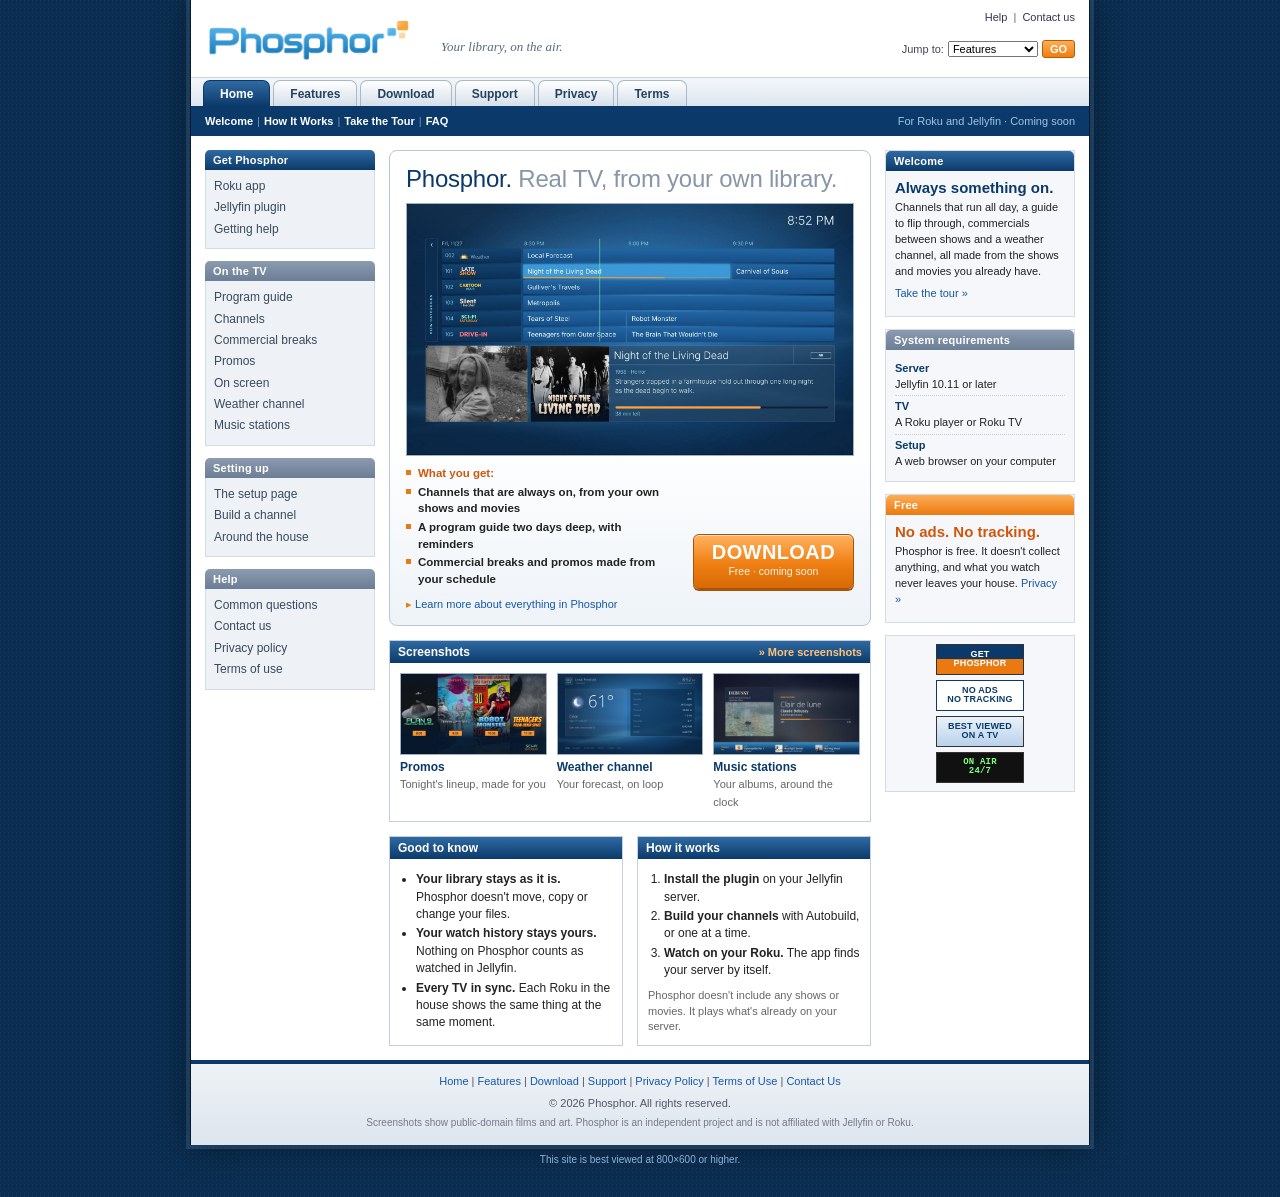
<file: index.html>
<!doctype html><html lang="en"><head><meta charset="utf-8"><meta name="viewport" content="width=device-width,initial-scale=1"><link rel="icon" href="favicon.png"><title>Phosphor: live TV from your Jellyfin library</title><meta name="description" content="Phosphor turns the shows and movies on your own Jellyfin server into live TV channels on Roku, with a program guide, commercial breaks, weather and music stations."><link rel="stylesheet" href="style.css?v=3"></head><body>
<div class="page">
  <div class="mast">
    <a href="./"><img src="logo_web.png" alt="Phosphor"></a>
    <span class="tag">Your library, on the air.</span>
    <div class="util"><a href="support.html">Help</a> &nbsp;|&nbsp; <a href="mailto:phosphorplugin@proton.me">Contact us</a></div>
    <div class="jumpto"><label for="jumpsel">Jump to:</label><select id="jumpsel"><option value="features.html">Features</option><option value="download.html">Download</option><option value="support.html">Support</option><option value="privacy.html">Privacy policy</option><option value="terms.html">Terms of use</option></select><button class="go" type="button" onclick="location.href=document.getElementById('jumpsel').value">GO</button></div>
  </div>
  <div class="tabs"><a class="on" href="./">Home</a><a href="features.html">Features</a><a href="download.html">Download</a><a href="support.html">Support</a><a href="privacy.html">Privacy</a><a href="terms.html">Terms</a></div>
  <div class="sub"><a href="./">Welcome</a><span>|</span><a href="./#how">How It Works</a><span>|</span><a href="features.html">Take the Tour</a><span>|</span><a href="support.html">FAQ</a><span class="date">For Roku and Jellyfin &middot; Coming soon</span></div>
  <div class="cols">
    <div>
      <div class="navbox"><div class="hd navy">Get Phosphor</div><ul><li><a href="download.html#roku">Roku app</a></li><li><a href="download.html#plugin">Jellyfin plugin</a></li><li><a href="support.html">Getting help</a></li></ul></div>
      <div class="navbox"><div class="hd">On the TV</div><ul><li><a href="features.html#guide">Program guide</a></li><li><a href="features.html#channels">Channels</a></li><li><a href="features.html#breaks">Commercial breaks</a></li><li><a href="features.html#promos">Promos</a></li><li><a href="features.html#onscreen">On screen</a></li><li><a href="features.html#weather">Weather channel</a></li><li><a href="features.html#music">Music stations</a></li></ul></div>
      <div class="navbox"><div class="hd">Setting up</div><ul><li><a href="features.html#setup">The setup page</a></li><li><a href="features.html#build">Build a channel</a></li><li><a href="features.html#home">Around the house</a></li></ul></div>
      <div class="navbox"><div class="hd">Help</div><ul><li><a href="support.html">Common questions</a></li><li><a href="mailto:phosphorplugin@proton.me">Contact us</a></li><li><a href="privacy.html">Privacy policy</a></li><li><a href="terms.html">Terms of use</a></li></ul></div>
    </div>
    <div>
      <div class="feature">
        <h1>Phosphor. <span>Real TV, from your own library.</span></h1>
        <img class="shot" src="shots/guide.jpg" alt="The Phosphor program guide on a TV">
        <div class="row">
          <ul class="bul">
            <li class="red">What you get:</li>
            <li>Channels that are always on, from your own shows and movies</li>
            <li>A program guide two days deep, with reminders</li>
            <li>Commercial breaks and promos made from your schedule</li>
          </ul>
          <a class="dl" href="download.html"><b>DOWNLOAD</b><small>Free &middot; coming soon</small></a>
        </div>
        <div class="more"><a href="features.html">Learn more about everything in Phosphor</a></div>
      </div>

      <div class="sec"><div class="bar">Screenshots <a href="features.html">More screenshots</a></div><div class="in thumbs">
        <div><img src="shots/promo-night.jpg" alt=""><b>Promos</b><span>Tonight's lineup, made for you</span></div>
        <div><img src="shots/weather.jpg" alt=""><b>Weather channel</b><span>Your forecast, on loop</span></div>
        <div><img src="shots/music.jpg" alt=""><b>Music stations</b><span>Your albums, around the clock</span></div>
      </div></div>

      <div class="two">
        <div class="sec"><div class="bar">Good to know</div><div class="in">
          <ul class="chk">
            <li><b>Your library stays as it is.</b> Phosphor doesn't move, copy or change your files.</li>
            <li><b>Your watch history stays yours.</b> Nothing on Phosphor counts as watched in Jellyfin.</li>
            <li><b>Every TV in sync.</b> Each Roku in the house shows the same thing at the same moment.</li>
          </ul>
        </div></div>
        <div class="sec" id="how"><div class="bar">How it works</div><div class="in">
          <ol class="chk">
            <li><b>Install the plugin</b> on your Jellyfin server.</li>
            <li><b>Build your channels</b> with Autobuild, or one at a time.</li>
            <li><b>Watch on your Roku.</b> The app finds your server by itself.</li>
          </ol>
          <p style="margin:8px 0 0;color:#666;font-size:11px">Phosphor doesn't include any shows or movies. It plays what's already on your server.</p>
        </div></div>
      </div>
    </div>
    <div>
      <div class="box"><div class="hd navy">Welcome</div><div class="in">
        <p class="big">Always something on.</p>
        <p>Channels that run all day, a guide to flip through, commercials between shows and a weather channel, all made from the shows and movies you already have.</p>
        <p><a href="features.html">Take the tour &raquo;</a></p></div></div>
      <div class="box"><div class="hd">System requirements</div><div class="in"><ul class="req">
        <li><b>Server</b>Jellyfin 10.11 or later</li><li><b>TV</b>A Roku player or Roku TV</li><li><b>Setup</b>A web browser on your computer</li></ul></div></div>
      <div class="box"><div class="hd orange">Free</div><div class="in"><p class="big" style="color:#d0560a">No ads. No tracking.</p><p>Phosphor is free. It doesn't collect anything, and what you watch never leaves your house. <a href="privacy.html">Privacy &raquo;</a></p></div></div>
      <div class="box"><div class="buttons">
        <span class="b88 a">GET<br>PHOSPHOR</span><span class="b88 b">NO ADS<br>NO TRACKING</span><span class="b88 c">BEST VIEWED<br>ON A TV</span><span class="b88 d">ON AIR<br>24/7</span></div></div>
    </div>
  </div>
  <div class="foot">
    <div class="links"><a href="./">Home</a> | <a href="features.html">Features</a> | <a href="download.html">Download</a> | <a href="support.html">Support</a> | <a href="privacy.html">Privacy Policy</a> | <a href="terms.html">Terms of Use</a> | <a href="mailto:phosphorplugin@proton.me">Contact Us</a></div>
    &copy; 2026 Phosphor. All rights reserved.
    <small>Screenshots show public-domain films and art. Phosphor is an independent project and is not affiliated with Jellyfin or Roku.</small>
  </div>
</div>
<div class="below">This site is best viewed at 800&times;600 or higher.</div>
<script src="zoom.js?v=3"></script>
</body></html>
</file>
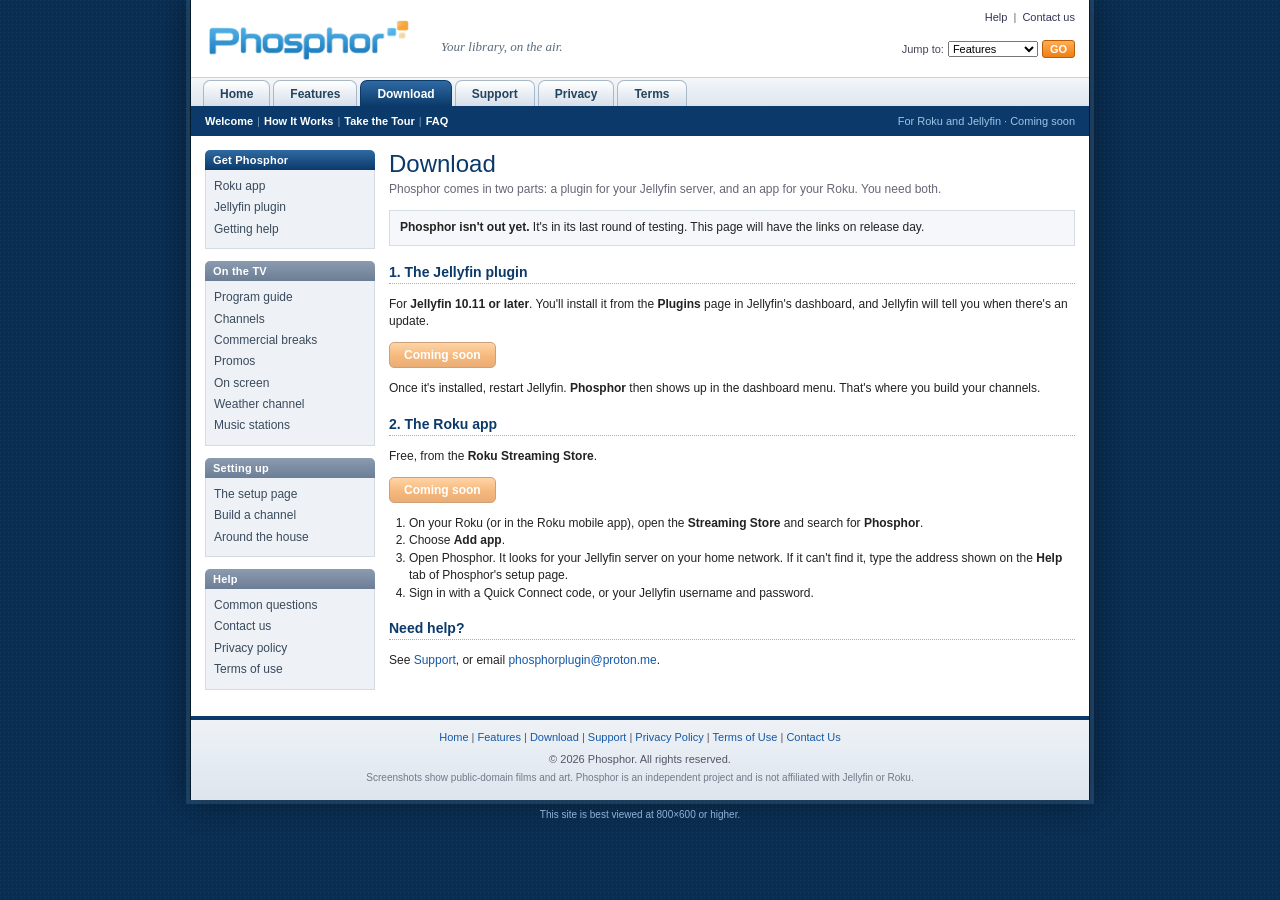
<file: download.html>
<!doctype html><html lang="en"><head><meta charset="utf-8"><meta name="viewport" content="width=device-width,initial-scale=1"><link rel="icon" href="favicon.png"><title>Download Phosphor</title><link rel="stylesheet" href="style.css?v=3"></head><body>
<div class="page">
  <div class="mast">
    <a href="./"><img src="logo_web.png" alt="Phosphor"></a>
    <span class="tag">Your library, on the air.</span>
    <div class="util"><a href="support.html">Help</a> &nbsp;|&nbsp; <a href="mailto:phosphorplugin@proton.me">Contact us</a></div>
    <div class="jumpto"><label for="jumpsel">Jump to:</label><select id="jumpsel"><option value="features.html">Features</option><option value="download.html">Download</option><option value="support.html">Support</option><option value="privacy.html">Privacy policy</option><option value="terms.html">Terms of use</option></select><button class="go" type="button" onclick="location.href=document.getElementById('jumpsel').value">GO</button></div>
  </div>
  <div class="tabs"><a href="./">Home</a><a href="features.html">Features</a><a class="on" href="download.html">Download</a><a href="support.html">Support</a><a href="privacy.html">Privacy</a><a href="terms.html">Terms</a></div>
  <div class="sub"><a href="./">Welcome</a><span>|</span><a href="./#how">How It Works</a><span>|</span><a href="features.html">Take the Tour</a><span>|</span><a href="support.html">FAQ</a><span class="date">For Roku and Jellyfin &middot; Coming soon</span></div>
  <div class="cols inner">
    <div>
      <div class="navbox"><div class="hd navy">Get Phosphor</div><ul><li><a href="download.html#roku">Roku app</a></li><li><a href="download.html#plugin">Jellyfin plugin</a></li><li><a href="support.html">Getting help</a></li></ul></div>
      <div class="navbox"><div class="hd">On the TV</div><ul><li><a href="features.html#guide">Program guide</a></li><li><a href="features.html#channels">Channels</a></li><li><a href="features.html#breaks">Commercial breaks</a></li><li><a href="features.html#promos">Promos</a></li><li><a href="features.html#onscreen">On screen</a></li><li><a href="features.html#weather">Weather channel</a></li><li><a href="features.html#music">Music stations</a></li></ul></div>
      <div class="navbox"><div class="hd">Setting up</div><ul><li><a href="features.html#setup">The setup page</a></li><li><a href="features.html#build">Build a channel</a></li><li><a href="features.html#home">Around the house</a></li></ul></div>
      <div class="navbox"><div class="hd">Help</div><ul><li><a href="support.html">Common questions</a></li><li><a href="mailto:phosphorplugin@proton.me">Contact us</a></li><li><a href="privacy.html">Privacy policy</a></li><li><a href="terms.html">Terms of use</a></li></ul></div>
    </div>
    <div class="content">

<h1>Download</h1>
<p class="meta">Phosphor comes in two parts: a plugin for your Jellyfin server, and an app for your Roku. You need both.</p>
<div class="card"><p style="margin:0"><strong>Phosphor isn't out yet.</strong> It's in its last round of testing. This page will have the links on release day.</p></div>

<h2 id="plugin">1. The Jellyfin plugin</h2>
<p>For <strong>Jellyfin 10.11 or later</strong>. You'll install it from the <strong>Plugins</strong> page in Jellyfin's dashboard, and Jellyfin will tell you when there's an update.</p>
<p><span class="btn" style="opacity:.55;cursor:default">Coming soon</span></p>
<p>Once it's installed, restart Jellyfin. <strong>Phosphor</strong> then shows up in the dashboard menu. That's where you build your channels.</p>

<h2 id="roku">2. The Roku app</h2>
<p>Free, from the <strong>Roku Streaming Store</strong>.</p>
<p><span class="btn" style="opacity:.55;cursor:default">Coming soon</span></p>
<ol class="step-note">
<li>On your Roku (or in the Roku mobile app), open the <strong>Streaming Store</strong> and search for <strong>Phosphor</strong>.</li>
<li>Choose <strong>Add app</strong>.</li>
<li>Open Phosphor. It looks for your Jellyfin server on your home network. If it can't find it, type the address shown on the <strong>Help</strong> tab of Phosphor's setup page.</li>
<li>Sign in with a Quick Connect code, or your Jellyfin username and password.</li>
</ol>

<h2>Need help?</h2>
<p>See <a href="support.html">Support</a>, or email <a href="mailto:phosphorplugin@proton.me">phosphorplugin@proton.me</a>.</p>

    </div>
  </div>
  <div class="foot">
    <div class="links"><a href="./">Home</a> | <a href="features.html">Features</a> | <a href="download.html">Download</a> | <a href="support.html">Support</a> | <a href="privacy.html">Privacy Policy</a> | <a href="terms.html">Terms of Use</a> | <a href="mailto:phosphorplugin@proton.me">Contact Us</a></div>
    &copy; 2026 Phosphor. All rights reserved.
    <small>Screenshots show public-domain films and art. Phosphor is an independent project and is not affiliated with Jellyfin or Roku.</small>
  </div>
</div>
<div class="below">This site is best viewed at 800&times;600 or higher.</div>
<script src="zoom.js?v=3"></script>
</body></html>
</file>
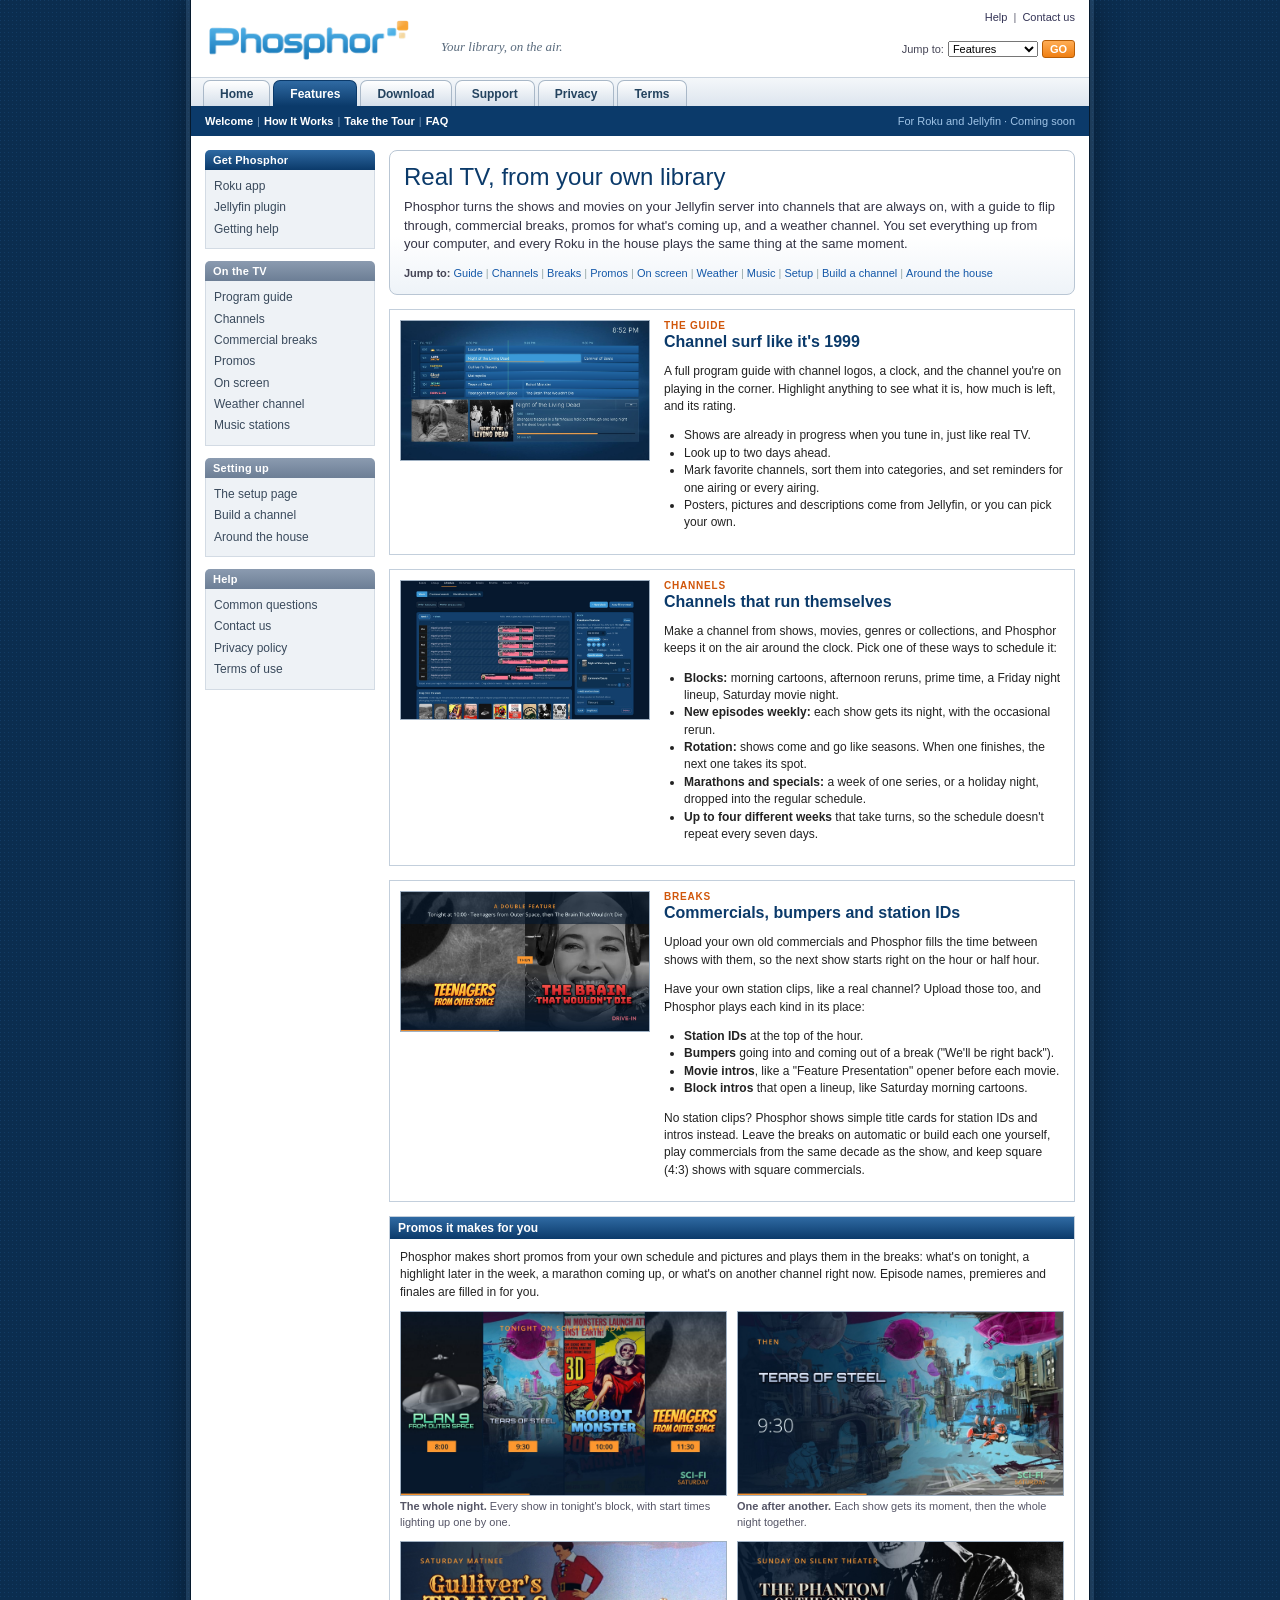
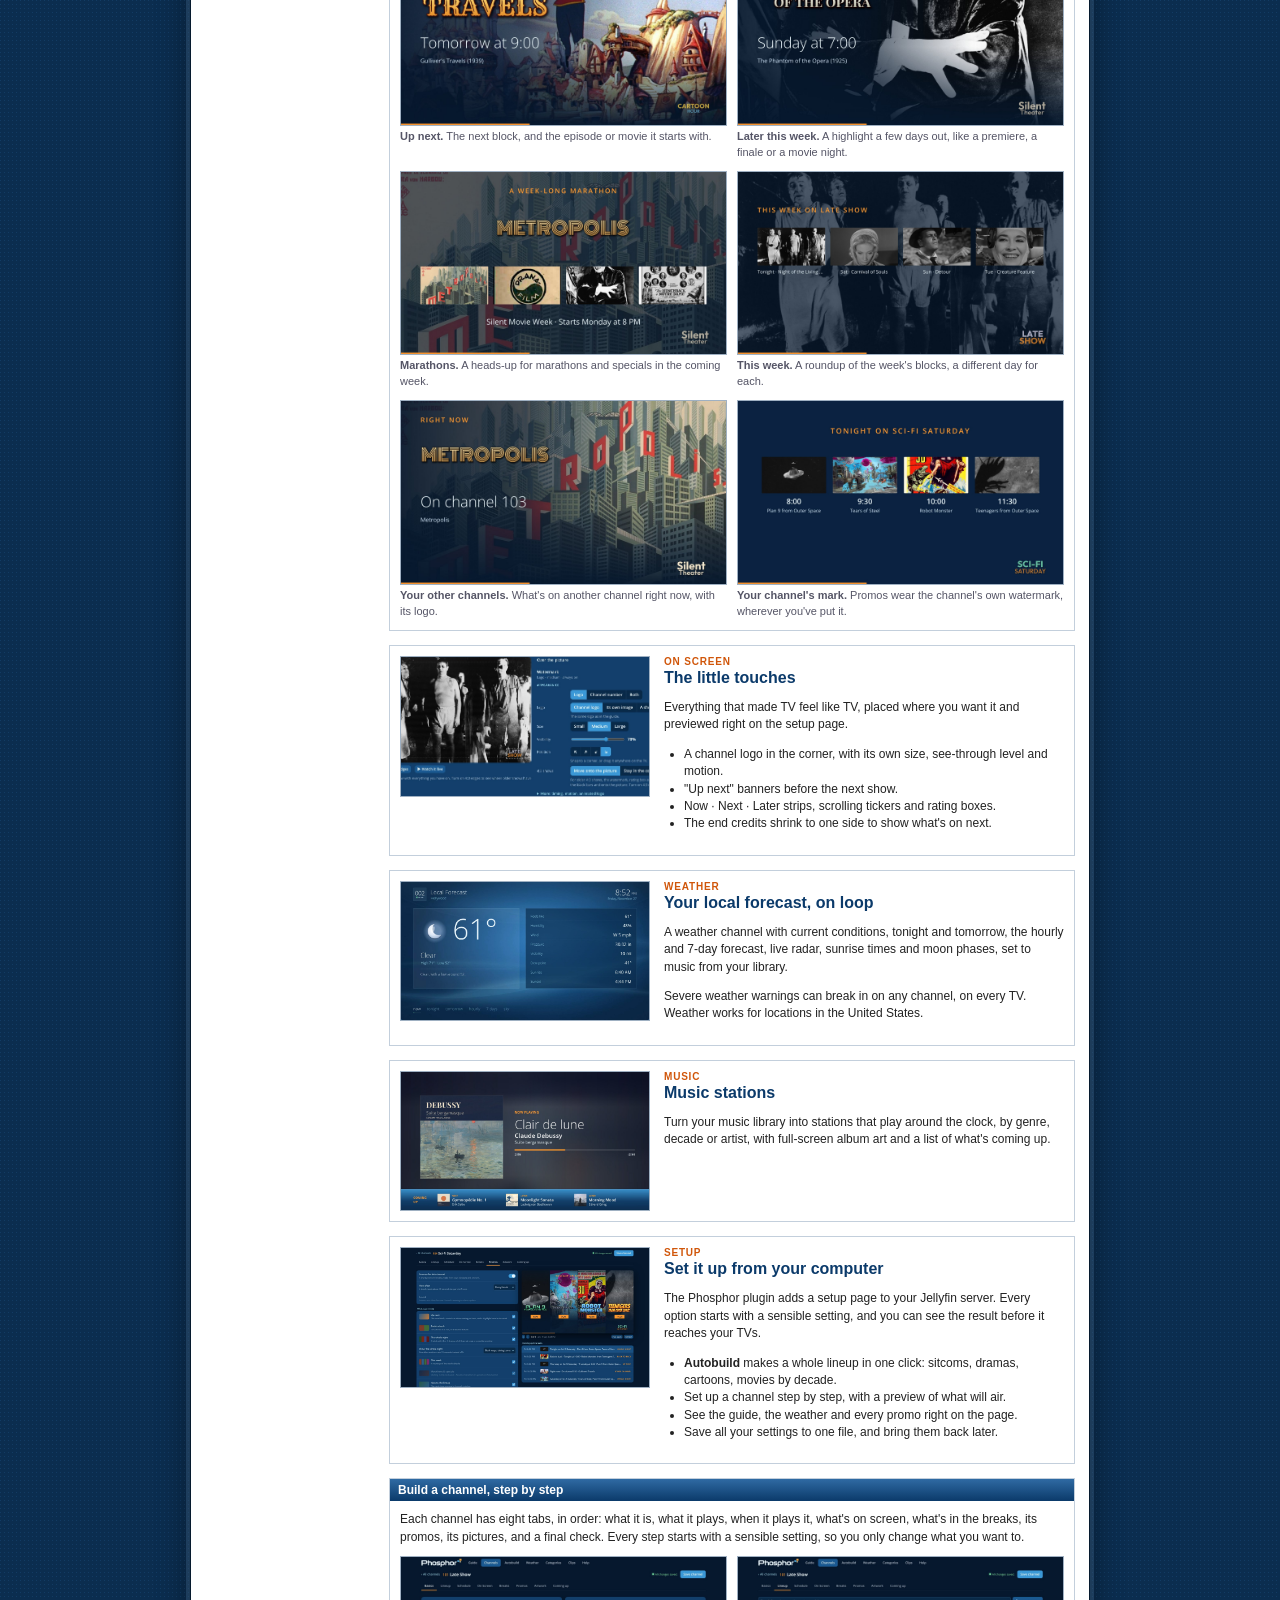
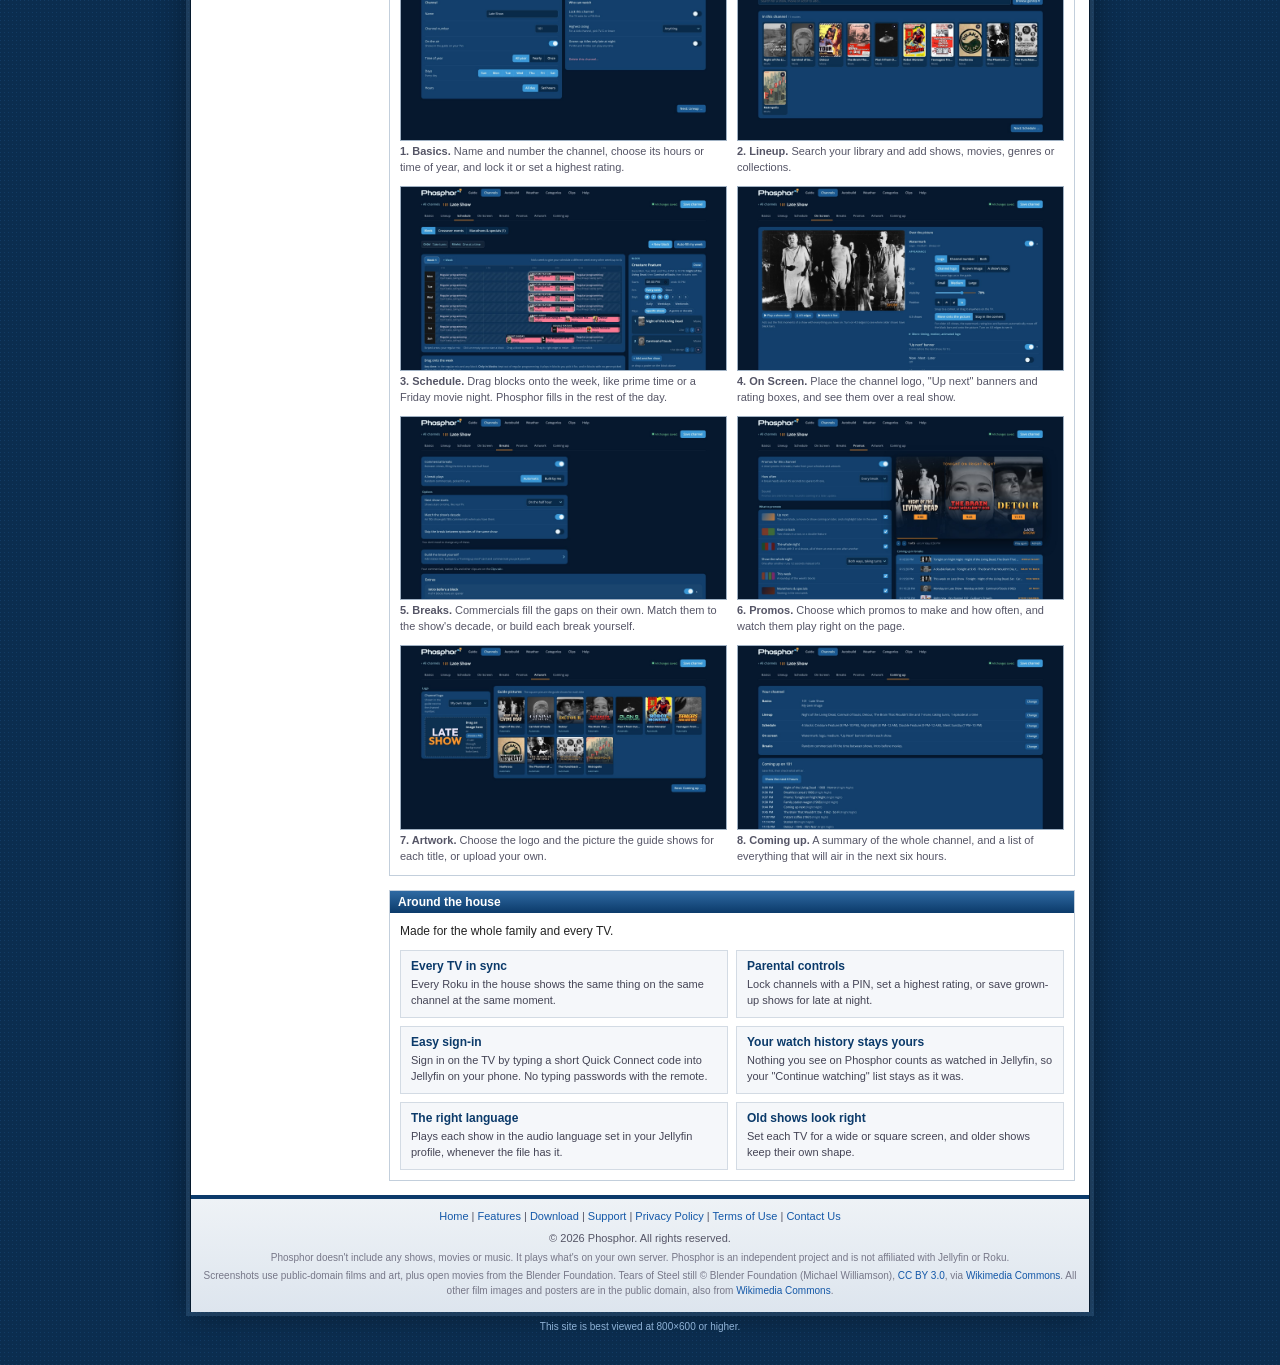
<file: features.html>
<!doctype html><html lang="en"><head><meta charset="utf-8"><meta name="viewport" content="width=device-width,initial-scale=1"><link rel="icon" href="favicon.png"><title>Phosphor features: live TV from your Jellyfin library</title><meta name="description" content="Everything Phosphor does: a real program guide, channels and blocks, commercial breaks and promos, weather, music stations and more, all from the shows and movies on your own Jellyfin server."><link rel="stylesheet" href="style.css?v=3"></head><body>
<div class="page">
  <div class="mast">
    <a href="./"><img src="logo_web.png" alt="Phosphor"></a>
    <span class="tag">Your library, on the air.</span>
    <div class="util"><a href="support.html">Help</a> &nbsp;|&nbsp; <a href="mailto:phosphorplugin@proton.me">Contact us</a></div>
    <div class="jumpto"><label for="jumpsel">Jump to:</label><select id="jumpsel"><option value="features.html">Features</option><option value="download.html">Download</option><option value="support.html">Support</option><option value="privacy.html">Privacy policy</option><option value="terms.html">Terms of use</option></select><button class="go" type="button" onclick="location.href=document.getElementById('jumpsel').value">GO</button></div>
  </div>
  <div class="tabs"><a href="./">Home</a><a class="on" href="features.html">Features</a><a href="download.html">Download</a><a href="support.html">Support</a><a href="privacy.html">Privacy</a><a href="terms.html">Terms</a></div>
  <div class="sub"><a href="./">Welcome</a><span>|</span><a href="./#how">How It Works</a><span>|</span><a href="features.html">Take the Tour</a><span>|</span><a href="support.html">FAQ</a><span class="date">For Roku and Jellyfin &middot; Coming soon</span></div>
  <div class="cols inner">
    <div>
      <div class="navbox"><div class="hd navy">Get Phosphor</div><ul><li><a href="download.html#roku">Roku app</a></li><li><a href="download.html#plugin">Jellyfin plugin</a></li><li><a href="support.html">Getting help</a></li></ul></div>
      <div class="navbox"><div class="hd">On the TV</div><ul><li><a href="features.html#guide">Program guide</a></li><li><a href="features.html#channels">Channels</a></li><li><a href="features.html#breaks">Commercial breaks</a></li><li><a href="features.html#promos">Promos</a></li><li><a href="features.html#onscreen">On screen</a></li><li><a href="features.html#weather">Weather channel</a></li><li><a href="features.html#music">Music stations</a></li></ul></div>
      <div class="navbox"><div class="hd">Setting up</div><ul><li><a href="features.html#setup">The setup page</a></li><li><a href="features.html#build">Build a channel</a></li><li><a href="features.html#home">Around the house</a></li></ul></div>
      <div class="navbox"><div class="hd">Help</div><ul><li><a href="support.html">Common questions</a></li><li><a href="mailto:phosphorplugin@proton.me">Contact us</a></li><li><a href="privacy.html">Privacy policy</a></li><li><a href="terms.html">Terms of use</a></li></ul></div>
    </div>
    <div class="content">


<section class="top">
<div class="eyebrow">Features</div>
<h1>Real TV, from your own library</h1>
<p class="lead">Phosphor turns the shows and movies on your Jellyfin server into channels that are always on, with a guide to flip through, commercial breaks, promos for what's coming up, and a weather channel. You set everything up from your computer, and every Roku in the house plays the same thing at the same moment.</p>
<div class="jump"><a href="#guide">Guide</a><a href="#channels">Channels</a><a href="#breaks">Breaks</a><a href="#promos">Promos</a><a href="#onscreen">On screen</a><a href="#weather">Weather</a><a href="#music">Music</a><a href="#setup">Setup</a><a href="#build">Build a channel</a><a href="#home">Around the house</a></div>
</section>

<div class="feat sect" id="guide"><img class="shot" src="shots/guide.jpg" alt="The Phosphor program guide, with Night of the Living Dead highlighted and the channel playing in the corner" loading="lazy"><div>
<div class="eyebrow">The guide</div><h2>Channel surf like it's 1999</h2>
<p>A full program guide with channel logos, a clock, and the channel you're on playing in the corner. Highlight anything to see what it is, how much is left, and its rating.</p>
<ul><li>Shows are already in progress when you tune in, just like real TV.</li><li>Look up to two days ahead.</li><li>Mark favorite channels, sort them into categories, and set reminders for one airing or every airing.</li><li>Posters, pictures and descriptions come from Jellyfin, or you can pick your own.</li></ul></div></div>

<div class="feat flip sect" id="channels"><img class="shot" src="shots/setup-schedule.jpg" alt="A channel's week of blocks on the setup page" loading="lazy"><div>
<div class="eyebrow">Channels</div><h2>Channels that run themselves</h2>
<p>Make a channel from shows, movies, genres or collections, and Phosphor keeps it on the air around the clock. Pick one of these ways to schedule it:</p>
<ul><li><strong>Blocks:</strong> morning cartoons, afternoon reruns, prime time, a Friday night lineup, Saturday movie night.</li><li><strong>New episodes weekly:</strong> each show gets its night, with the occasional rerun.</li><li><strong>Rotation:</strong> shows come and go like seasons. When one finishes, the next one takes its spot.</li><li><strong>Marathons and specials:</strong> a week of one series, or a holiday night, dropped into the regular schedule.</li><li><strong>Up to four different weeks</strong> that take turns, so the schedule doesn't repeat every seven days.</li></ul></div></div>

<div class="feat sect" id="breaks"><img class="shot" src="shots/promo-pair.jpg" alt="A double feature promo in a commercial break" loading="lazy"><div>
<div class="eyebrow">Breaks</div><h2>Commercials, bumpers and station IDs</h2>
<p>Upload your own old commercials and Phosphor fills the time between shows with them, so the next show starts right on the hour or half hour.</p>
<p>Have your own station clips, like a real channel? Upload those too, and Phosphor plays each kind in its place:</p>
<ul><li><strong>Station IDs</strong> at the top of the hour.</li><li><strong>Bumpers</strong> going into and coming out of a break ("We'll be right back").</li><li><strong>Movie intros</strong>, like a "Feature Presentation" opener before each movie.</li><li><strong>Block intros</strong> that open a lineup, like Saturday morning cartoons.</li></ul>
<p>No station clips? Phosphor shows simple title cards for station IDs and intros instead. Leave the breaks on automatic or build each one yourself, play commercials from the same decade as the show, and keep square (4:3) shows with square commercials.</p></div></div>

<section class="sect" id="promos"><h2>Promos it makes for you</h2><p class="c">Phosphor makes short promos from your own schedule and pictures and plays them in the breaks: what's on tonight, a highlight later in the week, a marathon coming up, or what's on another channel right now. Episode names, premieres and finales are filled in for you.</p>
<div class="gal">
<figure><img class="shot" src="shots/promo-night.jpg" alt="A promo showing four movies side by side, with their start times" loading="lazy"><figcaption><b>The whole night.</b> Every show in tonight's block, with start times lighting up one by one.</figcaption></figure>
<figure><img class="shot" src="shots/promo-roll.jpg" alt="A promo showing one movie of the night full screen, with its start time" loading="lazy"><figcaption><b>One after another.</b> Each show gets its moment, then the whole night together.</figcaption></figure>
<figure><img class="shot" src="shots/promo-tonight.jpg" alt="A promo for an animated movie coming on tomorrow at 9:00" loading="lazy"><figcaption><b>Up next.</b> The next block, and the episode or movie it starts with.</figcaption></figure>
<figure><img class="shot" src="shots/promo-later.jpg" alt="A promo for a silent movie coming on Sunday at 7:00" loading="lazy"><figcaption><b>Later this week.</b> A highlight a few days out, like a premiere, a finale or a movie night.</figcaption></figure>
<figure><img class="shot" src="shots/promo-marathon.jpg" alt="A promo for a week-long silent movie marathon" loading="lazy"><figcaption><b>Marathons.</b> A heads-up for marathons and specials in the coming week.</figcaption></figure>
<figure><img class="shot" src="shots/promo-week.jpg" alt="A promo listing the week's lineup" loading="lazy"><figcaption><b>This week.</b> A roundup of the week's blocks, a different day for each.</figcaption></figure>
<figure><img class="shot" src="shots/promo-cross.jpg" alt="A promo for the movie on channel 103 right now" loading="lazy"><figcaption><b>Your other channels.</b> What's on another channel right now, with its logo.</figcaption></figure>
<figure><img class="shot" src="shots/promo-rollend.jpg" alt="The end of a promo, with the night's lineup and times" loading="lazy"><figcaption><b>Your channel's mark.</b> Promos wear the channel's own watermark, wherever you've put it.</figcaption></figure>
</div></section>

<div class="feat flip sect" id="onscreen"><img class="shot" src="shots/setup-onscreen.jpg" alt="Watermark and banner settings for a channel" loading="lazy"><div>
<div class="eyebrow">On screen</div><h2>The little touches</h2>
<p>Everything that made TV feel like TV, placed where you want it and previewed right on the setup page.</p>
<ul><li>A channel logo in the corner, with its own size, see-through level and motion.</li><li>"Up next" banners before the next show.</li><li>Now · Next · Later strips, scrolling tickers and rating boxes.</li><li>The end credits shrink to one side to show what's on next.</li></ul></div></div>

<div class="feat sect" id="weather"><img class="shot" src="shots/weather.jpg" alt="The Phosphor weather channel showing current conditions" loading="lazy"><div>
<div class="eyebrow">Weather</div><h2>Your local forecast, on loop</h2>
<p>A weather channel with current conditions, tonight and tomorrow, the hourly and 7-day forecast, live radar, sunrise times and moon phases, set to music from your library.</p>
<p>Severe weather warnings can break in on any channel, on every TV. Weather works for locations in the United States.</p></div></div>

<div class="feat flip sect" id="music"><img class="shot" src="shots/music.jpg" alt="A classical music station playing, with its album art and what's coming up" loading="lazy"><div>
<div class="eyebrow">Music</div><h2>Music stations</h2>
<p>Turn your music library into stations that play around the clock, by genre, decade or artist, with full-screen album art and a list of what's coming up.</p></div></div>

<div class="feat sect" id="setup"><img class="shot" src="shots/setup-promos.jpg" alt="The Phosphor setup page, showing a channel's promo settings with a preview" loading="lazy"><div>
<div class="eyebrow">Setup</div><h2>Set it up from your computer</h2>
<p>The Phosphor plugin adds a setup page to your Jellyfin server. Every option starts with a sensible setting, and you can see the result before it reaches your TVs.</p>
<ul><li><strong>Autobuild</strong> makes a whole lineup in one click: sitcoms, dramas, cartoons, movies by decade.</li><li>Set up a channel step by step, with a preview of what will air.</li><li>See the guide, the weather and every promo right on the page.</li><li>Save all your settings to one file, and bring them back later.</li></ul></div></div>

<section class="sect" id="build"><h2>Build a channel, step by step</h2><p class="c">Each channel has eight tabs, in order: what it is, what it plays, when it plays it, what's on screen, what's in the breaks, its promos, its pictures, and a final check. Every step starts with a sensible setting, so you only change what you want to.</p>
<div class="gal">
<figure><img class="shot" src="shots/step-basics.jpg" alt="The Basics tab, with the channel name, number, hours and parental settings" loading="lazy"><figcaption><b>1. Basics.</b> Name and number the channel, choose its hours or time of year, and lock it or set a highest rating.</figcaption></figure>
<figure><img class="shot" src="shots/step-lineup.jpg" alt="The Lineup tab, with eleven movies in the channel" loading="lazy"><figcaption><b>2. Lineup.</b> Search your library and add shows, movies, genres or collections.</figcaption></figure>
<figure><img class="shot" src="shots/step-schedule.jpg" alt="The Schedule tab, with blocks placed on the week" loading="lazy"><figcaption><b>3. Schedule.</b> Drag blocks onto the week, like prime time or a Friday movie night. Phosphor fills in the rest of the day.</figcaption></figure>
<figure><img class="shot" src="shots/step-onscreen.jpg" alt="The On Screen tab, with the channel logo shown over a movie" loading="lazy"><figcaption><b>4. On Screen.</b> Place the channel logo, "Up next" banners and rating boxes, and see them over a real show.</figcaption></figure>
<figure><img class="shot" src="shots/step-breaks.jpg" alt="The Breaks tab, with commercial and intro settings" loading="lazy"><figcaption><b>5. Breaks.</b> Commercials fill the gaps on their own. Match them to the show's decade, or build each break yourself.</figcaption></figure>
<figure><img class="shot" src="shots/step-promos.jpg" alt="The Promos tab, playing a whole-night promo with the list of promos coming up" loading="lazy"><figcaption><b>6. Promos.</b> Choose which promos to make and how often, and watch them play right on the page.</figcaption></figure>
<figure><img class="shot" src="shots/step-artwork.jpg" alt="The Artwork tab, with the channel logo and a picture for each movie" loading="lazy"><figcaption><b>7. Artwork.</b> Choose the logo and the picture the guide shows for each title, or upload your own.</figcaption></figure>
<figure><img class="shot" src="shots/step-comingup.jpg" alt="The Coming up tab, with a summary of the channel and the next six hours" loading="lazy"><figcaption><b>8. Coming up.</b> A summary of the whole channel, and a list of everything that will air in the next six hours.</figcaption></figure>
</div></section>

<section class="sect" id="home"><h2>Around the house</h2><p class="c">Made for the whole family and every TV.</p>
<div class="grid">
<div class="tile"><h3>Every TV in sync</h3><p>Every Roku in the house shows the same thing on the same channel at the same moment.</p></div>
<div class="tile"><h3>Parental controls</h3><p>Lock channels with a PIN, set a highest rating, or save grown-up shows for late at night.</p></div>
<div class="tile"><h3>Easy sign-in</h3><p>Sign in on the TV by typing a short Quick Connect code into Jellyfin on your phone. No typing passwords with the remote.</p></div>
<div class="tile"><h3>Your watch history stays yours</h3><p>Nothing you see on Phosphor counts as watched in Jellyfin, so your "Continue watching" list stays as it was.</p></div>
<div class="tile"><h3>The right language</h3><p>Plays each show in the audio language set in your Jellyfin profile, whenever the file has it.</p></div>
<div class="tile"><h3>Old shows look right</h3><p>Set each TV for a wide or square screen, and older shows keep their own shape.</p></div>
</div></section>



    </div>
  </div>
  <div class="foot">
    <div class="links"><a href="./">Home</a> | <a href="features.html">Features</a> | <a href="download.html">Download</a> | <a href="support.html">Support</a> | <a href="privacy.html">Privacy Policy</a> | <a href="terms.html">Terms of Use</a> | <a href="mailto:phosphorplugin@proton.me">Contact Us</a></div>
    &copy; 2026 Phosphor. All rights reserved.
    <small>Phosphor doesn't include any shows, movies or music. It plays what's on your own server. Phosphor is an independent project and is not affiliated with Jellyfin or Roku.</small>
    <small>Screenshots use public-domain films and art, plus open movies from the Blender Foundation. Tears of Steel still &copy; Blender Foundation (Michael Williamson), <a href="https://creativecommons.org/licenses/by/3.0/">CC BY 3.0</a>, via <a href="https://commons.wikimedia.org/wiki/File:Blendertof3.jpg">Wikimedia Commons</a>. All other film images and posters are in the public domain, also from <a href="https://commons.wikimedia.org/">Wikimedia Commons</a>.</small>
  </div>
</div>
<div class="below">This site is best viewed at 800&times;600 or higher.</div>
<script src="zoom.js?v=3"></script>
</body></html>
</file>
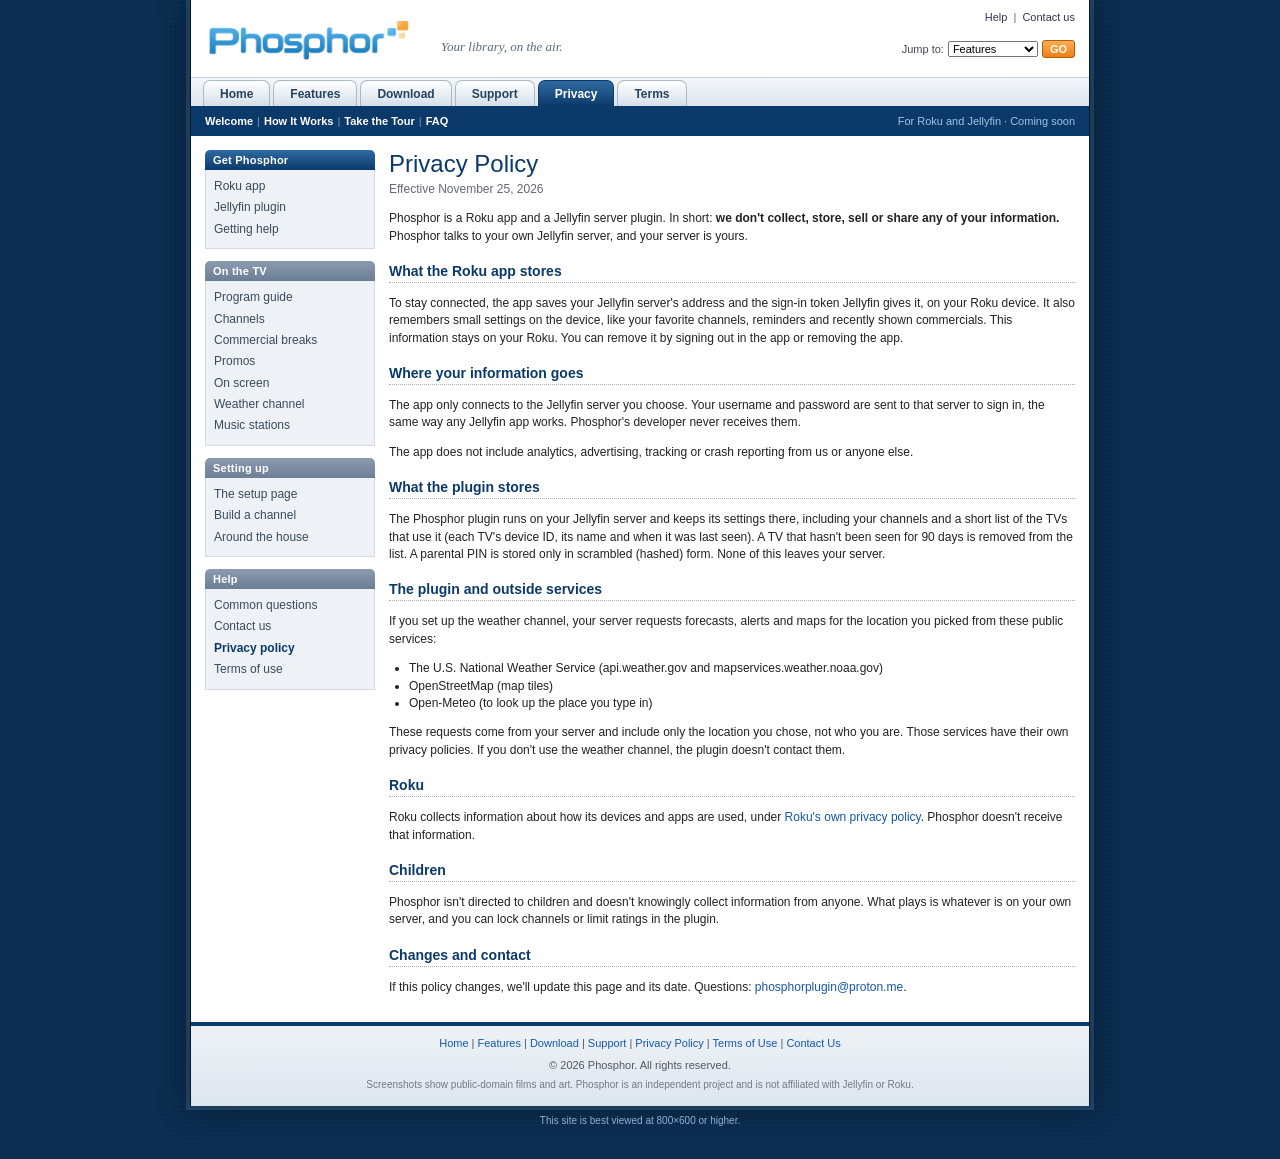
<file: privacy.html>
<!doctype html><html lang="en"><head><meta charset="utf-8"><meta name="viewport" content="width=device-width,initial-scale=1"><link rel="icon" href="favicon.png"><title>Phosphor Privacy Policy</title><link rel="stylesheet" href="style.css?v=3"></head><body>
<div class="page">
  <div class="mast">
    <a href="./"><img src="logo_web.png" alt="Phosphor"></a>
    <span class="tag">Your library, on the air.</span>
    <div class="util"><a href="support.html">Help</a> &nbsp;|&nbsp; <a href="mailto:phosphorplugin@proton.me">Contact us</a></div>
    <div class="jumpto"><label for="jumpsel">Jump to:</label><select id="jumpsel"><option value="features.html">Features</option><option value="download.html">Download</option><option value="support.html">Support</option><option value="privacy.html">Privacy policy</option><option value="terms.html">Terms of use</option></select><button class="go" type="button" onclick="location.href=document.getElementById('jumpsel').value">GO</button></div>
  </div>
  <div class="tabs"><a href="./">Home</a><a href="features.html">Features</a><a href="download.html">Download</a><a href="support.html">Support</a><a class="on" href="privacy.html">Privacy</a><a href="terms.html">Terms</a></div>
  <div class="sub"><a href="./">Welcome</a><span>|</span><a href="./#how">How It Works</a><span>|</span><a href="features.html">Take the Tour</a><span>|</span><a href="support.html">FAQ</a><span class="date">For Roku and Jellyfin &middot; Coming soon</span></div>
  <div class="cols inner">
    <div>
      <div class="navbox"><div class="hd navy">Get Phosphor</div><ul><li><a href="download.html#roku">Roku app</a></li><li><a href="download.html#plugin">Jellyfin plugin</a></li><li><a href="support.html">Getting help</a></li></ul></div>
      <div class="navbox"><div class="hd">On the TV</div><ul><li><a href="features.html#guide">Program guide</a></li><li><a href="features.html#channels">Channels</a></li><li><a href="features.html#breaks">Commercial breaks</a></li><li><a href="features.html#promos">Promos</a></li><li><a href="features.html#onscreen">On screen</a></li><li><a href="features.html#weather">Weather channel</a></li><li><a href="features.html#music">Music stations</a></li></ul></div>
      <div class="navbox"><div class="hd">Setting up</div><ul><li><a href="features.html#setup">The setup page</a></li><li><a href="features.html#build">Build a channel</a></li><li><a href="features.html#home">Around the house</a></li></ul></div>
      <div class="navbox"><div class="hd">Help</div><ul><li><a href="support.html">Common questions</a></li><li><a href="mailto:phosphorplugin@proton.me">Contact us</a></li><li class="here"><a href="privacy.html">Privacy policy</a></li><li><a href="terms.html">Terms of use</a></li></ul></div>
    </div>
    <div class="content">

<h1>Privacy Policy</h1>
<p class="meta">Effective November 25, 2026</p>
<p>Phosphor is a Roku app and a Jellyfin server plugin. In short: <strong>we don't collect, store, sell or share any of your information.</strong> Phosphor talks to your own Jellyfin server, and your server is yours.</p>
<h2>What the Roku app stores</h2>
<p>To stay connected, the app saves your Jellyfin server's address and the sign-in token Jellyfin gives it, on your Roku device. It also remembers small settings on the device, like your favorite channels, reminders and recently shown commercials. This information stays on your Roku. You can remove it by signing out in the app or removing the app.</p>
<h2>Where your information goes</h2>
<p>The app only connects to the Jellyfin server you choose. Your username and password are sent to that server to sign in, the same way any Jellyfin app works. Phosphor's developer never receives them.</p>
<p>The app does not include analytics, advertising, tracking or crash reporting from us or anyone else.</p>
<h2>What the plugin stores</h2>
<p>The Phosphor plugin runs on your Jellyfin server and keeps its settings there, including your channels and a short list of the TVs that use it (each TV's device ID, its name and when it was last seen). A TV that hasn't been seen for 90 days is removed from the list. A parental PIN is stored only in scrambled (hashed) form. None of this leaves your server.</p>

<h2>The plugin and outside services</h2>
<p>If you set up the weather channel, your server requests forecasts, alerts and maps for the location you picked from these public services:</p>
<ul>
<li>The U.S. National Weather Service (api.weather.gov and mapservices.weather.noaa.gov)</li>
<li>OpenStreetMap (map tiles)</li>
<li>Open-Meteo (to look up the place you type in)</li>
</ul>
<p>These requests come from your server and include only the location you chose, not who you are. Those services have their own privacy policies. If you don't use the weather channel, the plugin doesn't contact them.</p>
<h2>Roku</h2>
<p>Roku collects information about how its devices and apps are used, under <a href="https://docs.roku.com/published/userprivacypolicy/en/us">Roku's own privacy policy</a>. Phosphor doesn't receive that information.</p>
<h2>Children</h2>
<p>Phosphor isn't directed to children and doesn't knowingly collect information from anyone. What plays is whatever is on your own server, and you can lock channels or limit ratings in the plugin.</p>
<h2>Changes and contact</h2>
<p>If this policy changes, we'll update this page and its date. Questions: <a href="mailto:phosphorplugin@proton.me">phosphorplugin@proton.me</a>.</p>

    </div>
  </div>
  <div class="foot">
    <div class="links"><a href="./">Home</a> | <a href="features.html">Features</a> | <a href="download.html">Download</a> | <a href="support.html">Support</a> | <a href="privacy.html">Privacy Policy</a> | <a href="terms.html">Terms of Use</a> | <a href="mailto:phosphorplugin@proton.me">Contact Us</a></div>
    &copy; 2026 Phosphor. All rights reserved.
    <small>Screenshots show public-domain films and art. Phosphor is an independent project and is not affiliated with Jellyfin or Roku.</small>
  </div>
</div>
<div class="below">This site is best viewed at 800&times;600 or higher.</div>
<script src="zoom.js?v=3"></script>
</body></html>
</file>
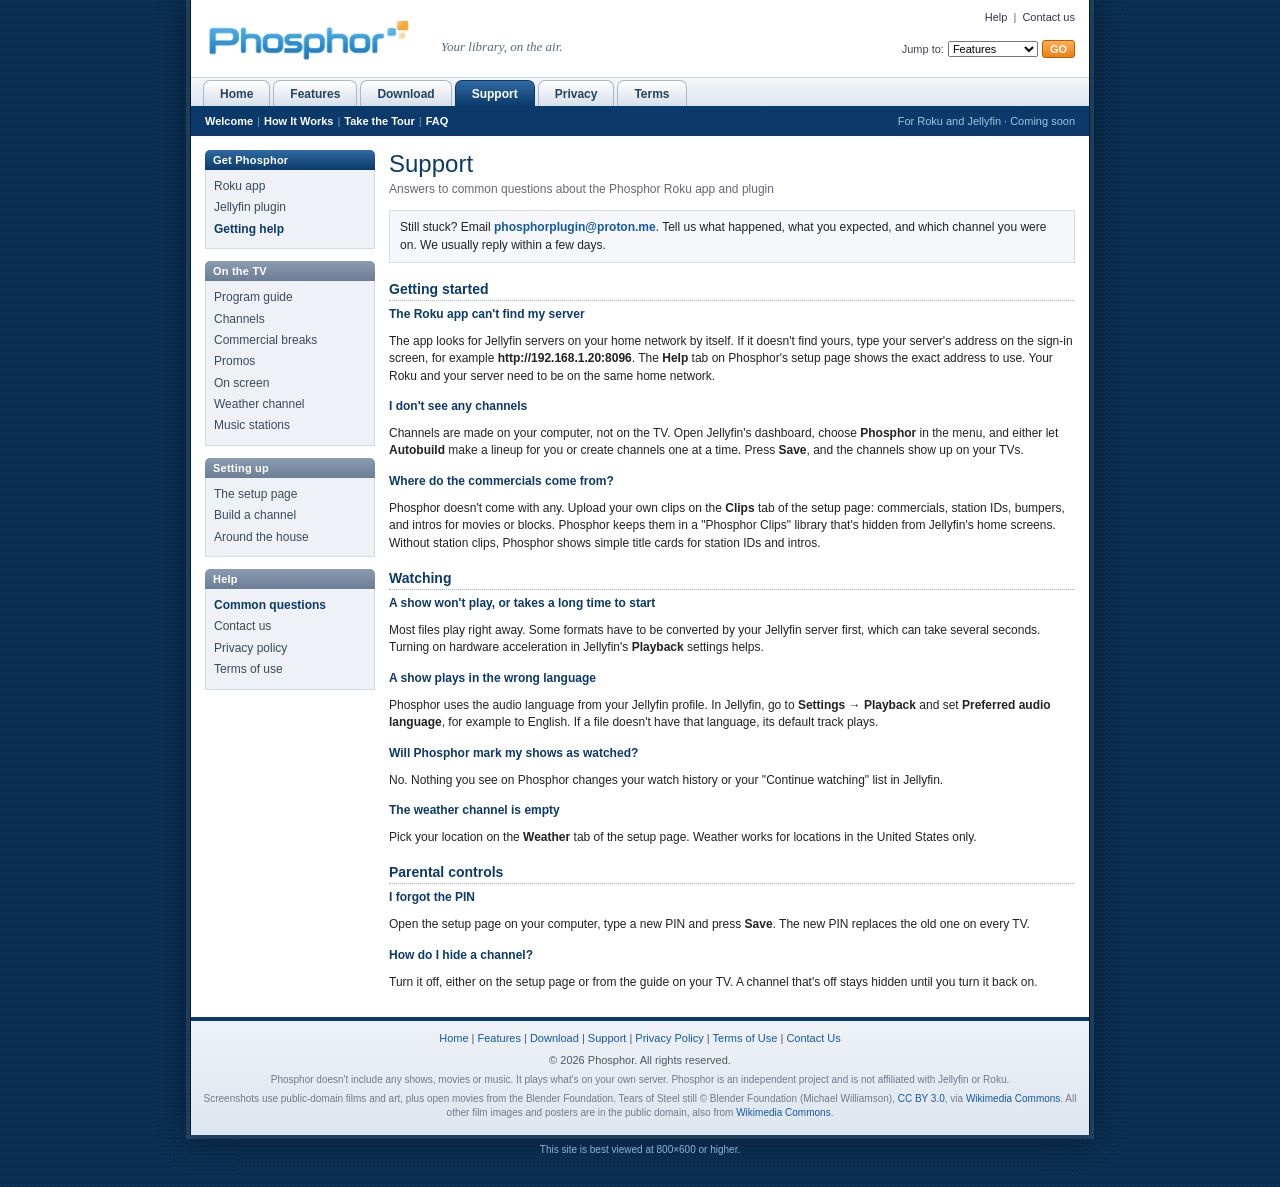
<file: support.html>
<!doctype html><html lang="en"><head><meta charset="utf-8"><meta name="viewport" content="width=device-width,initial-scale=1"><link rel="icon" href="favicon.png"><title>Phosphor Support</title><link rel="stylesheet" href="style.css?v=3"></head><body>
<div class="page">
  <div class="mast">
    <a href="./"><img src="logo_web.png" alt="Phosphor"></a>
    <span class="tag">Your library, on the air.</span>
    <div class="util"><a href="support.html">Help</a> &nbsp;|&nbsp; <a href="mailto:phosphorplugin@proton.me">Contact us</a></div>
    <div class="jumpto"><label for="jumpsel">Jump to:</label><select id="jumpsel"><option value="features.html">Features</option><option value="download.html">Download</option><option value="support.html">Support</option><option value="privacy.html">Privacy policy</option><option value="terms.html">Terms of use</option></select><button class="go" type="button" onclick="location.href=document.getElementById('jumpsel').value">GO</button></div>
  </div>
  <div class="tabs"><a href="./">Home</a><a href="features.html">Features</a><a href="download.html">Download</a><a class="on" href="support.html">Support</a><a href="privacy.html">Privacy</a><a href="terms.html">Terms</a></div>
  <div class="sub"><a href="./">Welcome</a><span>|</span><a href="./#how">How It Works</a><span>|</span><a href="features.html">Take the Tour</a><span>|</span><a href="support.html">FAQ</a><span class="date">For Roku and Jellyfin &middot; Coming soon</span></div>
  <div class="cols inner">
    <div>
      <div class="navbox"><div class="hd navy">Get Phosphor</div><ul><li><a href="download.html#roku">Roku app</a></li><li><a href="download.html#plugin">Jellyfin plugin</a></li><li class="here"><a href="support.html">Getting help</a></li></ul></div>
      <div class="navbox"><div class="hd">On the TV</div><ul><li><a href="features.html#guide">Program guide</a></li><li><a href="features.html#channels">Channels</a></li><li><a href="features.html#breaks">Commercial breaks</a></li><li><a href="features.html#promos">Promos</a></li><li><a href="features.html#onscreen">On screen</a></li><li><a href="features.html#weather">Weather channel</a></li><li><a href="features.html#music">Music stations</a></li></ul></div>
      <div class="navbox"><div class="hd">Setting up</div><ul><li><a href="features.html#setup">The setup page</a></li><li><a href="features.html#build">Build a channel</a></li><li><a href="features.html#home">Around the house</a></li></ul></div>
      <div class="navbox"><div class="hd">Help</div><ul><li class="here"><a href="support.html">Common questions</a></li><li><a href="mailto:phosphorplugin@proton.me">Contact us</a></li><li><a href="privacy.html">Privacy policy</a></li><li><a href="terms.html">Terms of use</a></li></ul></div>
    </div>
    <div class="content">

<h1>Support</h1>
<p class="meta">Answers to common questions about the Phosphor Roku app and plugin</p>
<div class="card"><p style="margin:0">Still stuck? Email <a href="mailto:phosphorplugin@proton.me"><strong>phosphorplugin@proton.me</strong></a>. Tell us what happened, what you expected, and which channel you were on. We usually reply within a few days.</p></div>

<h2>Getting started</h2>
<h3>The Roku app can't find my server</h3>
<p>The app looks for Jellyfin servers on your home network by itself. If it doesn't find yours, type your server's address on the sign-in screen, for example <strong>http://192.168.1.20:8096</strong>. The <strong>Help</strong> tab on Phosphor's setup page shows the exact address to use. Your Roku and your server need to be on the same home network.</p>
<h3>I don't see any channels</h3>
<p>Channels are made on your computer, not on the TV. Open Jellyfin's dashboard, choose <strong>Phosphor</strong> in the menu, and either let <strong>Autobuild</strong> make a lineup for you or create channels one at a time. Press <strong>Save</strong>, and the channels show up on your TVs.</p>
<h3>Where do the commercials come from?</h3>
<p>Phosphor doesn't come with any. Upload your own clips on the <strong>Clips</strong> tab of the setup page: commercials, station IDs, bumpers, and intros for movies or blocks. Phosphor keeps them in a "Phosphor Clips" library that's hidden from Jellyfin's home screens. Without station clips, Phosphor shows simple title cards for station IDs and intros.</p>

<h2>Watching</h2>
<h3>A show won't play, or takes a long time to start</h3>
<p>Most files play right away. Some formats have to be converted by your Jellyfin server first, which can take several seconds. Turning on hardware acceleration in Jellyfin's <strong>Playback</strong> settings helps.</p>
<h3>A show plays in the wrong language</h3>
<p>Phosphor uses the audio language from your Jellyfin profile. In Jellyfin, go to <strong>Settings &rarr; Playback</strong> and set <strong>Preferred audio language</strong>, for example to English. If a file doesn't have that language, its default track plays.</p>
<h3>Will Phosphor mark my shows as watched?</h3>
<p>No. Nothing you see on Phosphor changes your watch history or your "Continue watching" list in Jellyfin.</p>
<h3>The weather channel is empty</h3>
<p>Pick your location on the <strong>Weather</strong> tab of the setup page. Weather works for locations in the United States only.</p>

<h2>Parental controls</h2>
<h3>I forgot the PIN</h3>
<p>Open the setup page on your computer, type a new PIN and press <strong>Save</strong>. The new PIN replaces the old one on every TV.</p>
<h3>How do I hide a channel?</h3>
<p>Turn it off, either on the setup page or from the guide on your TV. A channel that's off stays hidden until you turn it back on.</p>

    </div>
  </div>
  <div class="foot">
    <div class="links"><a href="./">Home</a> | <a href="features.html">Features</a> | <a href="download.html">Download</a> | <a href="support.html">Support</a> | <a href="privacy.html">Privacy Policy</a> | <a href="terms.html">Terms of Use</a> | <a href="mailto:phosphorplugin@proton.me">Contact Us</a></div>
    &copy; 2026 Phosphor. All rights reserved.
    <small>Phosphor doesn't include any shows, movies or music. It plays what's on your own server. Phosphor is an independent project and is not affiliated with Jellyfin or Roku.</small>
    <small>Screenshots use public-domain films and art, plus open movies from the Blender Foundation. Tears of Steel still &copy; Blender Foundation (Michael Williamson), <a href="https://creativecommons.org/licenses/by/3.0/">CC BY 3.0</a>, via <a href="https://commons.wikimedia.org/wiki/File:Blendertof3.jpg">Wikimedia Commons</a>. All other film images and posters are in the public domain, also from <a href="https://commons.wikimedia.org/">Wikimedia Commons</a>.</small>
  </div>
</div>
<div class="below">This site is best viewed at 800&times;600 or higher.</div>
<script src="zoom.js?v=3"></script>
</body></html>
</file>
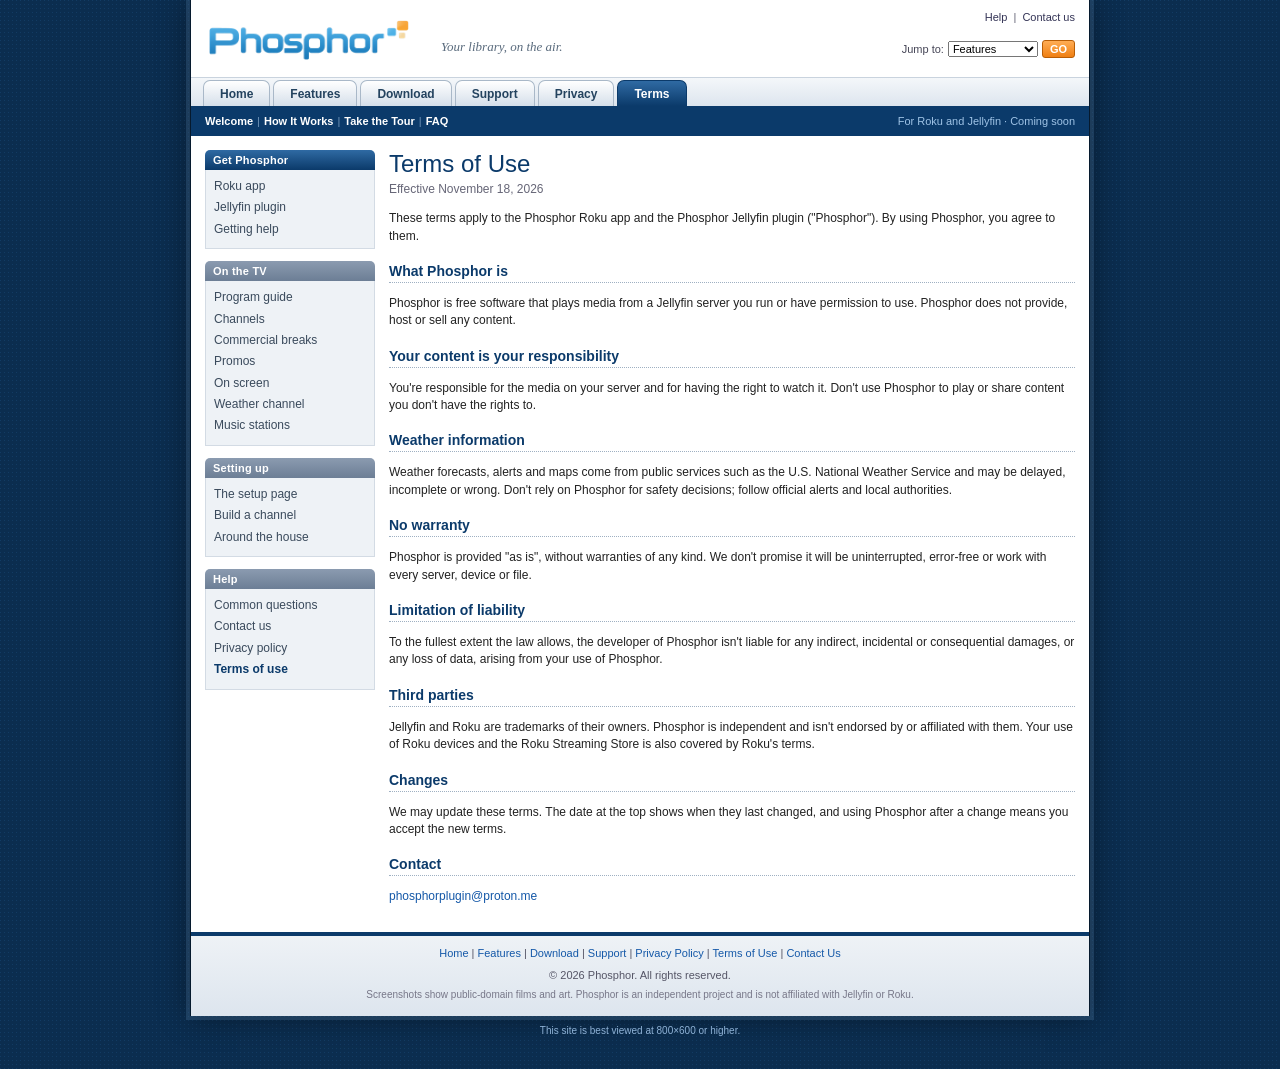
<file: terms.html>
<!doctype html><html lang="en"><head><meta charset="utf-8"><meta name="viewport" content="width=device-width,initial-scale=1"><link rel="icon" href="favicon.png"><title>Phosphor Terms of Use</title><link rel="stylesheet" href="style.css?v=3"></head><body>
<div class="page">
  <div class="mast">
    <a href="./"><img src="logo_web.png" alt="Phosphor"></a>
    <span class="tag">Your library, on the air.</span>
    <div class="util"><a href="support.html">Help</a> &nbsp;|&nbsp; <a href="mailto:phosphorplugin@proton.me">Contact us</a></div>
    <div class="jumpto"><label for="jumpsel">Jump to:</label><select id="jumpsel"><option value="features.html">Features</option><option value="download.html">Download</option><option value="support.html">Support</option><option value="privacy.html">Privacy policy</option><option value="terms.html">Terms of use</option></select><button class="go" type="button" onclick="location.href=document.getElementById('jumpsel').value">GO</button></div>
  </div>
  <div class="tabs"><a href="./">Home</a><a href="features.html">Features</a><a href="download.html">Download</a><a href="support.html">Support</a><a href="privacy.html">Privacy</a><a class="on" href="terms.html">Terms</a></div>
  <div class="sub"><a href="./">Welcome</a><span>|</span><a href="./#how">How It Works</a><span>|</span><a href="features.html">Take the Tour</a><span>|</span><a href="support.html">FAQ</a><span class="date">For Roku and Jellyfin &middot; Coming soon</span></div>
  <div class="cols inner">
    <div>
      <div class="navbox"><div class="hd navy">Get Phosphor</div><ul><li><a href="download.html#roku">Roku app</a></li><li><a href="download.html#plugin">Jellyfin plugin</a></li><li><a href="support.html">Getting help</a></li></ul></div>
      <div class="navbox"><div class="hd">On the TV</div><ul><li><a href="features.html#guide">Program guide</a></li><li><a href="features.html#channels">Channels</a></li><li><a href="features.html#breaks">Commercial breaks</a></li><li><a href="features.html#promos">Promos</a></li><li><a href="features.html#onscreen">On screen</a></li><li><a href="features.html#weather">Weather channel</a></li><li><a href="features.html#music">Music stations</a></li></ul></div>
      <div class="navbox"><div class="hd">Setting up</div><ul><li><a href="features.html#setup">The setup page</a></li><li><a href="features.html#build">Build a channel</a></li><li><a href="features.html#home">Around the house</a></li></ul></div>
      <div class="navbox"><div class="hd">Help</div><ul><li><a href="support.html">Common questions</a></li><li><a href="mailto:phosphorplugin@proton.me">Contact us</a></li><li><a href="privacy.html">Privacy policy</a></li><li class="here"><a href="terms.html">Terms of use</a></li></ul></div>
    </div>
    <div class="content">

<h1>Terms of Use</h1>
<p class="meta">Effective November 18, 2026</p>
<p>These terms apply to the Phosphor Roku app and the Phosphor Jellyfin plugin ("Phosphor"). By using Phosphor, you agree to them.</p>
<h2>What Phosphor is</h2>
<p>Phosphor is free software that plays media from a Jellyfin server you run or have permission to use. Phosphor does not provide, host or sell any content.</p>
<h2>Your content is your responsibility</h2>
<p>You're responsible for the media on your server and for having the right to watch it. Don't use Phosphor to play or share content you don't have the rights to.</p>
<h2>Weather information</h2>
<p>Weather forecasts, alerts and maps come from public services such as the U.S. National Weather Service and may be delayed, incomplete or wrong. Don't rely on Phosphor for safety decisions; follow official alerts and local authorities.</p>
<h2>No warranty</h2>
<p>Phosphor is provided "as is", without warranties of any kind. We don't promise it will be uninterrupted, error-free or work with every server, device or file.</p>
<h2>Limitation of liability</h2>
<p>To the fullest extent the law allows, the developer of Phosphor isn't liable for any indirect, incidental or consequential damages, or any loss of data, arising from your use of Phosphor.</p>
<h2>Third parties</h2>
<p>Jellyfin and Roku are trademarks of their owners. Phosphor is independent and isn't endorsed by or affiliated with them. Your use of Roku devices and the Roku Streaming Store is also covered by Roku's terms.</p>
<h2>Changes</h2>
<p>We may update these terms. The date at the top shows when they last changed, and using Phosphor after a change means you accept the new terms.</p>
<h2>Contact</h2>
<p><a href="mailto:phosphorplugin@proton.me">phosphorplugin@proton.me</a></p>

    </div>
  </div>
  <div class="foot">
    <div class="links"><a href="./">Home</a> | <a href="features.html">Features</a> | <a href="download.html">Download</a> | <a href="support.html">Support</a> | <a href="privacy.html">Privacy Policy</a> | <a href="terms.html">Terms of Use</a> | <a href="mailto:phosphorplugin@proton.me">Contact Us</a></div>
    &copy; 2026 Phosphor. All rights reserved.
    <small>Screenshots show public-domain films and art. Phosphor is an independent project and is not affiliated with Jellyfin or Roku.</small>
  </div>
</div>
<div class="below">This site is best viewed at 800&times;600 or higher.</div>
<script src="zoom.js?v=3"></script>
</body></html>
</file>
<file: style.css>
/* Phosphor, the way company sites looked around 2001-2005: fixed width, tabs, side columns, small type. */
*{box-sizing:border-box}
body{margin:0;background:#0b2d4f url("data:image/svg+xml,%3Csvg xmlns='http://www.w3.org/2000/svg' width='4' height='4'%3E%3Crect width='4' height='4' fill='%230b2d4f'/%3E%3Crect width='1' height='1' fill='%23123b63'/%3E%3C/svg%3E");
  font:12px/1.45 Verdana,Tahoma,Geneva,sans-serif;color:#222}
a{color:#1458a8;text-decoration:none}a:hover{text-decoration:underline;color:#e0730c}
.page{width:900px;margin:0 auto;background:#fff;border-left:1px solid #061a2e;border-right:1px solid #061a2e;box-shadow:0 0 0 4px rgba(120,170,220,.18),0 0 30px rgba(0,0,0,.45)}

/* masthead */
.mast{height:78px;position:relative;background:#fff;border-bottom:1px solid #c9d3de}
.mast img{position:absolute;left:18px;top:20px;height:40px}
.mast .tag{position:absolute;left:250px;top:39px;font:italic 13px Georgia,"Times New Roman",serif;color:#5a6b7d}
.util{position:absolute;right:14px;top:10px;font-size:11px;color:#667}
.util a{color:#335}
.jumpto{position:absolute;right:14px;top:40px;font-size:11px;color:#445}
.jumpto select{font:11px Verdana,sans-serif;margin:0 4px}
.go{font:bold 11px Verdana,sans-serif;color:#fff;background:linear-gradient(#ffad55,#ef7f12);border:1px solid #b85d05;border-radius:3px;padding:2px 7px;cursor:pointer}

/* tabs */
.tabs{height:32px;padding:0 12px;background:linear-gradient(#f4f7fa,#dde5ee);border-bottom:4px solid #0b3a6a;display:flex;align-items:flex-end;gap:3px}
.tabs a{display:block;padding:6px 16px 5px;font:bold 12px Verdana,sans-serif;color:#24435f;background:linear-gradient(#ffffff,#d5dfea);
  border:1px solid #a9b8c8;border-bottom:0;border-radius:7px 7px 0 0}
.tabs a:hover{text-decoration:none;color:#0b3a6a;background:linear-gradient(#fff,#e9f0f7)}
.tabs a.on{color:#fff;background:linear-gradient(#2f6aa3,#0b3a6a);border-color:#0b3a6a}
.sub{background:#0b3a6a;color:#9fc3e6;font-size:11px;padding:4px 14px 6px;display:flex;gap:4px}
.sub a{color:#fff;font-weight:bold}.sub span{color:#6f93b8}
.sub .date{margin-left:auto;color:#9fc3e6}

/* three columns */
.cols{display:grid;grid-template-columns:170px 1fr 190px;gap:14px;padding:14px}
.navbox{margin-bottom:12px}
.hd{font:bold 11px Verdana,sans-serif;color:#fff;padding:4px 8px;background:linear-gradient(#8b9bb0,#6c7e95);border-radius:5px 5px 0 0;letter-spacing:.02em}
.hd.navy{background:linear-gradient(#2f6aa3,#0b3a6a)}
.hd.orange{background:linear-gradient(#ffad55,#ea7a10)}
.navbox ul{list-style:none;margin:0;padding:6px 8px 8px;background:#eef2f6;border:1px solid #d3dbe4;border-top:0}
.navbox li{padding:2px 0}
.navbox li a{color:#3a4a5c}.navbox li a:hover{color:#e0730c}
.navbox li.new a::after{content:" NEW";font-size:9px;font-weight:bold;color:#e0730c}

/* the big promo box */
.feature{border:1px solid #b9c6d4;border-radius:8px;padding:14px 16px 12px;background:linear-gradient(#fff 60%,#eef3f8)}
.feature h1{margin:0 0 2px;font:normal 24px/1.15 "Trebuchet MS","Lucida Grande",Verdana,sans-serif;color:#0b3a6a;letter-spacing:-.01em}
.feature h1 span{color:#8796a8}
.feature .shot{display:block;width:100%;margin:10px 0 8px;border:1px solid #9fb0c2}
.feature .row{display:flex;align-items:flex-end;gap:14px}
.bul{margin:0;padding:0;list-style:none;flex:1}
.bul li{font-weight:bold;padding:1px 0 1px 12px;position:relative;font-size:11.5px}
.bul li::before{content:"";position:absolute;left:0;top:6px;width:5px;height:5px;background:#ea7a10}
.bul li.red{color:#d0560a}
.dl{display:block;text-align:center;text-decoration:none!important;color:#fff;background:linear-gradient(#ffb260,#ef7f12 55%,#d86a05);
  border:1px solid #a9520a;border-radius:6px;padding:7px 18px 8px;box-shadow:inset 0 1px 0 rgba(255,255,255,.6),0 2px 0 #a9520a}
.dl b{display:block;font:bold 20px/1 "Trebuchet MS",Verdana,sans-serif;letter-spacing:.02em}
.dl small{display:block;font-size:10.5px;color:#fff3e4;margin-top:2px}
.dl:hover{filter:brightness(1.06);color:#fff}
.more{font-size:11px;margin-top:8px}
.more::before{content:"\25B8  ";color:#ea7a10}

/* section boxes, with a "More" link in the title bar */
.sec{margin-top:14px;border:1px solid #c3cfdc}
.sec .bar{display:flex;justify-content:space-between;align-items:center;font:bold 12px Verdana,sans-serif;color:#fff;padding:4px 8px;background:linear-gradient(#2f6aa3,#0b3a6a)}
.sec .bar a{color:#ffc27a;font-size:11px}.sec .bar a::before{content:"\BB  "}
.sec .in{padding:10px}
.thumbs{display:grid;grid-template-columns:repeat(3,1fr);gap:10px}
.thumbs img{display:block;width:100%;aspect-ratio:16/9;object-fit:cover;border:1px solid #9fb0c2}
.thumbs b{display:block;margin-top:4px;color:#0b3a6a}.thumbs span{color:#666;font-size:11px}
.two{display:grid;grid-template-columns:1fr 1fr;gap:14px}
.news .item{padding:6px 0;border-bottom:1px dotted #b9c6d4}
.news .item:last-child{border:0}
.news time{display:block;font-size:10.5px;color:#888}
.news b{color:#d0560a}
.chk{margin:0;padding:0 0 0 16px}.chk li{margin:2px 0}

/* right column */
.box{border:1px solid #d3dbe4;background:#f5f7fa;margin-bottom:12px}
.box .in{padding:8px 9px;font-size:11px}
.box p{margin:0 0 6px}
.box .big{font:bold 15px "Trebuchet MS",Verdana,sans-serif;color:#0b3a6a;margin:0 0 4px}
.req{margin:0;padding:0;list-style:none}.req li{padding:3px 0;border-bottom:1px dotted #c3cfdc}.req li:last-child{border:0}
.req b{display:block;color:#0b3a6a}
.buttons{display:flex;flex-wrap:wrap;gap:5px;justify-content:center;padding:8px}
.b88{width:88px;height:31px;display:flex;flex-direction:column;justify-content:center;align-items:center;font:bold 9px/1.1 Verdana,sans-serif;text-align:center;border:1px solid #333;letter-spacing:.02em}
.b88.a{background:linear-gradient(#0b3a6a 50%,#ea7a10 50%);color:#fff}
.b88.b{background:#fff;color:#0b3a6a;border-color:#0b3a6a}
.b88.c{background:linear-gradient(#e9f2fb,#b9d1ea);color:#0b3a6a}
.b88.d{background:#111;color:#7dff7d;font-family:"Courier New",monospace}

/* footer */
.foot{border-top:4px solid #0b3a6a;background:linear-gradient(#eef2f6,#dde5ee);text-align:center;font-size:11px;color:#556;padding:10px 10px 14px}
.foot a{color:#1458a8}
.foot .links{margin-bottom:6px}
.foot small{display:block;color:#778;font-size:10px;margin-top:4px}
.below{width:900px;margin:8px auto 30px;text-align:center;font-size:10px;color:#8fb2d6}

@media (max-width:920px){
  .page,.below{width:auto}
  .cols{grid-template-columns:1fr}
  .two,.thumbs{grid-template-columns:1fr}
  .mast{height:auto;padding:14px 14px 10px}.mast img,.util,.jumpto,.mast .tag{position:static;display:block;margin-top:6px}
  .tabs{overflow-x:auto;height:auto;padding-top:6px}
  .tabs a{padding:6px 10px 5px;white-space:nowrap}
}

/* inner pages: a section list on the left, the page on the right */
.cols.inner{grid-template-columns:170px 1fr}
.content{min-width:0}
.content h1{margin:0 0 2px;font:normal 24px/1.2 "Trebuchet MS","Lucida Grande",Verdana,sans-serif;color:#0b3a6a}
.content .meta,.content .lead{color:#667;font-size:12px;margin:0 0 12px}
.content .lead{font-size:13px;color:#334}
.content h2{font:bold 14px "Trebuchet MS",Verdana,sans-serif;color:#0b3a6a;margin:18px 0 6px;padding-bottom:3px;border-bottom:1px dotted #9fb0c2}
.content h3{font:bold 12px Verdana,sans-serif;color:#0b3a6a;margin:0 0 4px}
.content p+h3{margin-top:14px}
.content p,.content li{font-size:12px}
.content ul,.content ol{padding-left:20px}
.content .card{border:1px solid #d3dbe4;background:#f5f7fa;padding:8px 10px;margin:10px 0}
.content .btn{display:inline-block;font:bold 12px Verdana,sans-serif;color:#fff;background:linear-gradient(#ffb260,#ef7f12 55%,#d86a05);border:1px solid #a9520a;border-radius:5px;padding:5px 14px}
.eyebrow{font:bold 10px Verdana,sans-serif;letter-spacing:.08em;text-transform:uppercase;color:#d0560a}
.top .eyebrow{display:none}
.top{border:1px solid #b9c6d4;border-radius:8px;padding:12px 14px;background:linear-gradient(#fff 60%,#eef3f8);margin-bottom:6px}
.top h1{margin-bottom:6px}
.jump{position:static;font-size:11px}
.content .jump a{white-space:nowrap}
.content .jump a+a::before{content:" | ";color:#9aa;text-decoration:none;display:inline-block;margin:0 3px}
.content .jump::before{content:"Jump to: ";font-weight:bold;color:#445}
.feat{display:grid;grid-template-columns:250px 1fr;gap:14px;align-items:start;border:1px solid #c3cfdc;padding:10px;margin-top:14px}
.feat.flip>.shot,.feat.flip>figure{order:0}
.feat h2{border:0;margin:2px 0 6px;padding:0;font-size:16px}
.shot{display:block;width:100%;height:auto;border:1px solid #9fb0c2}
.feat>.shot{aspect-ratio:16/9;object-fit:cover}
.sect{margin-top:14px}
section.sect{border:1px solid #c3cfdc;padding:0 10px 10px}
section.sect>h2{margin:0 -10px 10px;padding:4px 8px;font:bold 12px Verdana,sans-serif;color:#fff;border:0;background:linear-gradient(#2f6aa3,#0b3a6a)}
.sect>p.c{margin:0 0 10px}
.gal{display:grid;grid-template-columns:1fr 1fr;gap:10px}
.gal figure{margin:0}
.gal figcaption{font-size:11px;color:#556;margin-top:3px}
.grid{display:grid;grid-template-columns:1fr 1fr;gap:8px}
.tile{border:1px solid #d3dbe4;background:#f5f7fa;padding:8px 10px}
.tile p{margin:0;font-size:11px;color:#445}
.credits{font-size:10.5px;color:#778;border-top:1px dotted #9fb0c2;margin-top:16px;padding-top:6px}
.credits p{margin:3px 0}
.navbox li.here a{font-weight:bold;color:#0b3a6a}
@media (max-width:920px){.cols.inner{grid-template-columns:1fr}.feat,.gal,.grid{grid-template-columns:1fr}}
</file>
